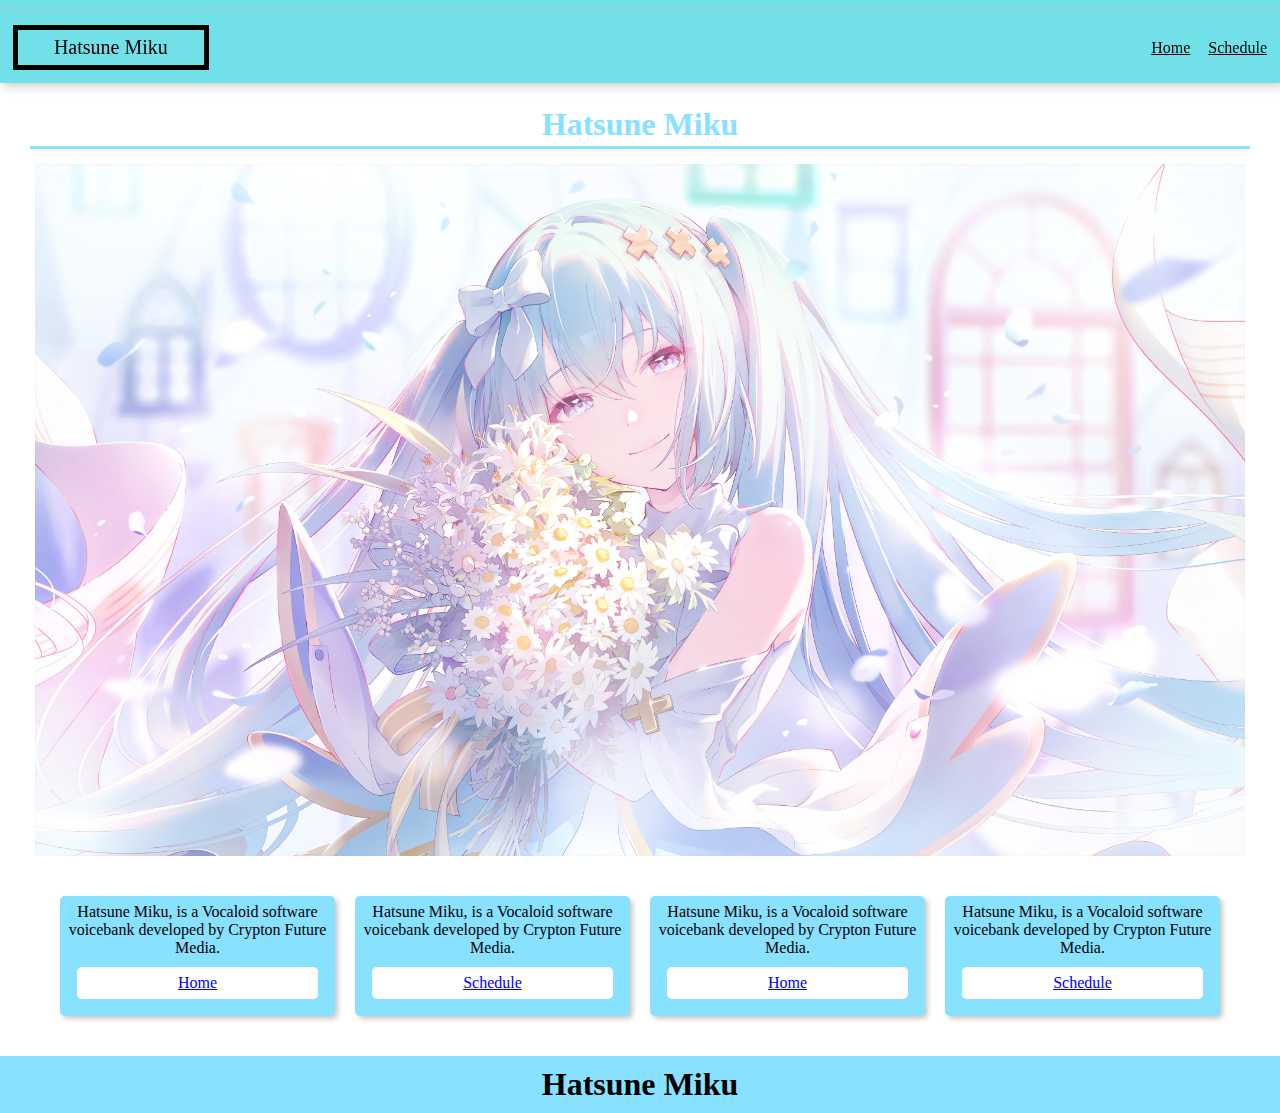
<file: index prep 2.html>
<html>
    <header>
        <title>Miku</title>
        <link href="index prep 2.css" rel="stylesheet"/>
    </header>

    <body>
        <header>
            <div class="logo">
                <p>Hatsune Miku</p>
            </div>
            <nav>
                <a href="index prep 2.html">Home</a>
                <a href="Schedule.html">Schedule</a>
            </nav>
        </header>

        <main>
            <div class="title">
                <h1>Hatsune Miku</h1>
            </div>
            <div class="picture">
                <img src="images/Miku.jpg" width="100%"/> 
            </div>
            
            <!--This is a comment-->
            <section class="boxes">
                <div class="small-box">
                    <p>Hatsune Miku, is a Vocaloid software voicebank developed by Crypton Future Media.</p>
                    <a class="btn" href="index prep 2.html">Home</a>
                </div>
                <div class="small-box">
                    <p>Hatsune Miku, is a Vocaloid software voicebank developed by Crypton Future Media.</p>
                    <a class="btn" href="Schedule.html">Schedule</a>
                </div>
                <div class="small-box">
                    <p>Hatsune Miku, is a Vocaloid software voicebank developed by Crypton Future Media.</p>
                    <a class="btn" href="index prep 2.html">Home</a>
                </div>
                <div class="small-box">
                    <p>Hatsune Miku, is a Vocaloid software voicebank developed by Crypton Future Media.</p>
                    <a class="btn" href="Schedule.html">Schedule</a>
                </div>
            </section>
        </main>

        <footer>
            <h1>Hatsune Miku</h1>
        </footer>
    </body>
</html>
</file>
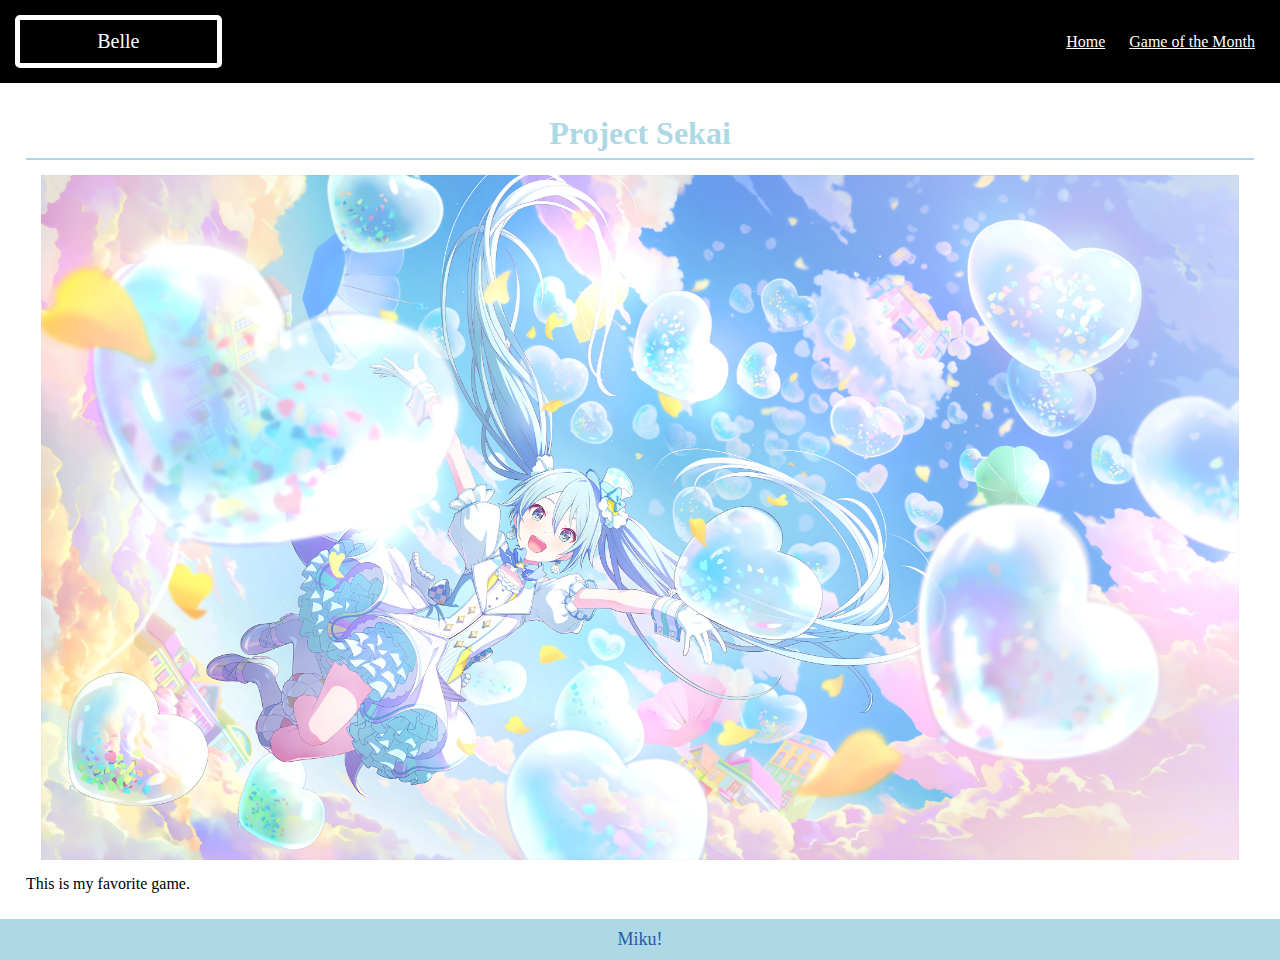
<file: index test prep.html>
<html>
<head>
    <title>Belle's Game of the Month</title>
    <link href="index prep.css" rel="stylesheet"/>
</head>

<header>
    <div class="logo">
        <a>Belle</a>
        
    </div>
    <div class="menu">
        <a href="index test prep.html">Home</a>
        <a href="game of the month.html">Game of the Month</a>
    </div>
</header>
<body>
    <main>
        <div class="heading">
            <h1>Project Sekai</h1>
        </div>
        <div class="picture">
            <img src="images/202400232-ProjectSEKAI-HatsuneMiku.jpg" width="100%"/>
        </div>
        <p>This is my favorite game.</p>
    </main>
    <footer>
        <p>Miku!</p>
    </footer>
</body>
</file>
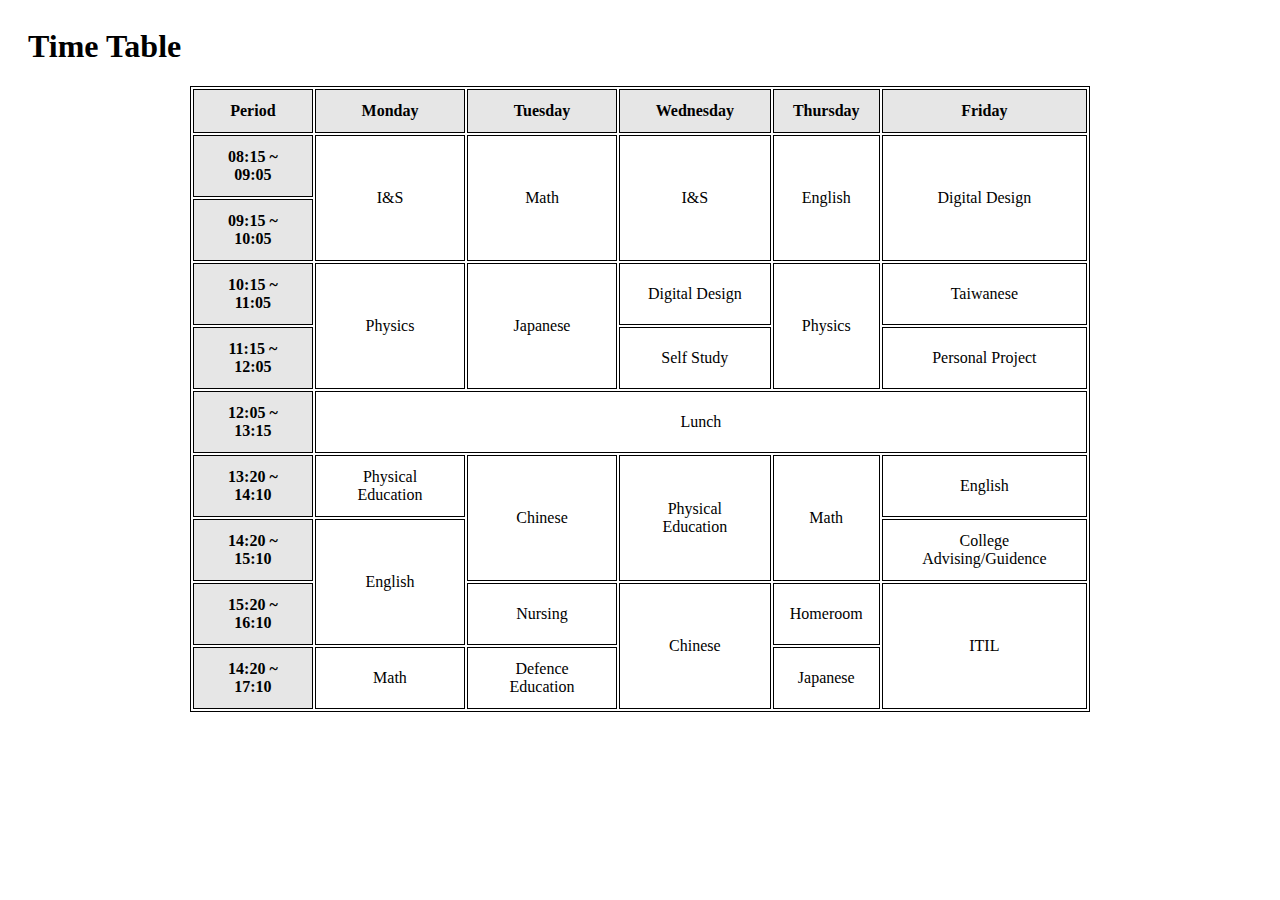
<file: Time Table.html>
<html>
    <head>
        <title>Time Table</title>

        <style>
           body {
            padding: 20px
           }

           table {
            width: 100%;
            max-width: 900px;
            margin: 0 auto;
            border: 1.5px solid black;
           }

           table th, table td {
            border: 1.5px solid black; ;
            padding: 12px 16px;
            text-align: center;
           }

           .heading {
            background-color: #e6e6e6;
           }
           
           .time {
            background-color: #e6e6e6;
           }

        </style>
    </head>
    <body>
           <h1>Time Table</h1> 

           <table>
            <tr class="heading">
                <th>Period</th>
                <th>Monday</th>
                <th>Tuesday</th>
                <th>Wednesday</th>
                <th>Thursday</th>
                <th>Friday</th>
            </tr>

            <tr>
                <th class="time">08:15 ~ 09:05</th>
                <td rowspan="2">I&S</td>
                <td rowspan="2">Math</td>
                <td rowspan="2">I&S</td>
                <td rowspan="2">English</td>
                <td rowspan="2">Digital Design</td>
            </tr>

            <tr>
                <th class="time">09:15 ~ 10:05</th>
            </tr>

            <tr>
                <th class="time">10:15 ~ 11:05</th>
                <td rowspan="2">Physics</td>
                <td rowspan="2">Japanese</td>
                <td>Digital Design</td>
                <td rowspan="2">Physics</td>
                <td>Taiwanese</td>
            </tr>

             <tr>
                <th class="time">11:15 ~ 12:05</th>
                <td>Self Study</td>
                <td>Personal Project</td>
            </tr>

            <tr>
                <th class="time">12:05 ~ 13:15</th>
                <td colspan="5">Lunch</td>
            </tr>

            <tr>
                <th class="time">13:20 ~ 14:10</th>
                <td>Physical Education</td>
                <td rowspan="2">Chinese</td>
                <td rowspan="2">Physical Education</td>
                <td rowspan="2">Math</td>
                <td>English</td>
            </tr>

            <tr>
                <th class="time">14:20 ~ 15:10</th>
                <td rowspan="2">English</td>
                <td>College Advising/Guidence</td>
            </tr>

            <tr>
                <th class="time">15:20 ~ 16:10</th>
                <td>Nursing</td>
                <td rowspan="2">Chinese</td>
                <td>Homeroom</td>
                <td rowspan="2">ITIL</td>
            </tr>

            <tr>
                <th class="time">14:20 ~ 17:10</th>
                <td>Math</td>
                <td>Defence Education</td>
                <td>Japanese</td>
            </tr>
        </table>
    </body>
</html>
</file>
<file: index prep 2.css>
* {margin:0}
* {padding:0}

header{
    background-color: oklab(84.441% -0.09495 -0.03783);
    display: grid;
    grid-template-columns: 1fr 5fr;
    text-align: end;
    gap: 10px;
    align-items: center;
    margin: 0;
    box-shadow: 3px 3px 10px rgb(205, 200, 200);
    padding: 6px;
    /* Important */
    position: sticky;
    top: 0;
    z-index: 1000;
}

header a{
    color: black;
    margin:7px
}

header a:hover{
    color: white
}

.logo{
    color: black;
    font-size: 20px;
    border: 5px solid black;
    padding: 6px;
    text-align: center;
    margin: 7px;
}

main{
    margin: 20px;
}

.title{
    text-align: center;
    border-bottom: solid 3px rgb(135, 225, 255);
    color: rgb(135, 225, 255);
    padding: 3px;
    margin: 10px;
}

.picture{
    display: grid; 
    place-items: center;
    margin: 15px;
}

.boxes{
    display: grid;
    grid-template-columns: repeat(4, 1fr);
    gap: 20px;  
    padding: 20px;
    margin: 20px;
}

.small-box{
    text-align: center;
    padding: 7px;
    box-shadow: 3px 3px 5px rgb(205, 200, 200);
    border-radius: 5px;
    background-color: rgb(135, 225, 255)
}

.btn{
    text-align: center;
    display: block;
    margin: 10px;
    background-color: #fff;
    padding: 7px;
    border-radius: 5px;
}

footer{
    padding: 10px;
    background-color: rgb(135, 225, 255);
    text-align: center;
}
</file>
<file: index prep.css>
* {margin:0}
* {padding:0}
header{
    background-color: black;
    color: white;
    padding: 15px;
    display: grid;
    grid-template-columns: 1fr 5fr;
    align-items: center;
    gap: 10px;
    text-align: end;
    margin: 0;

}

header a{
    color: white;
    margin: 10px;
}

.logo{
    border: 5px solid white;
    border-radius: 5px;
    padding: 10px;
    font-size: 20px;
    text-align: center;    
}

main{
margin: 20px;
color: rgb(0, 0, 0);
padding: 6px
}

.heading{
color: lightblue;
text-align: center;
border-bottom: solid lightblue 2px;
padding: 6px
}

.picture{
    margin: 15px;
    display: grid;
    place-items: center;
}

footer{
    padding: 10px;
    background-color: lightblue;
    color: rgb(44, 87, 167);
    text-align: center;
    font-size: large;
}
</file>
